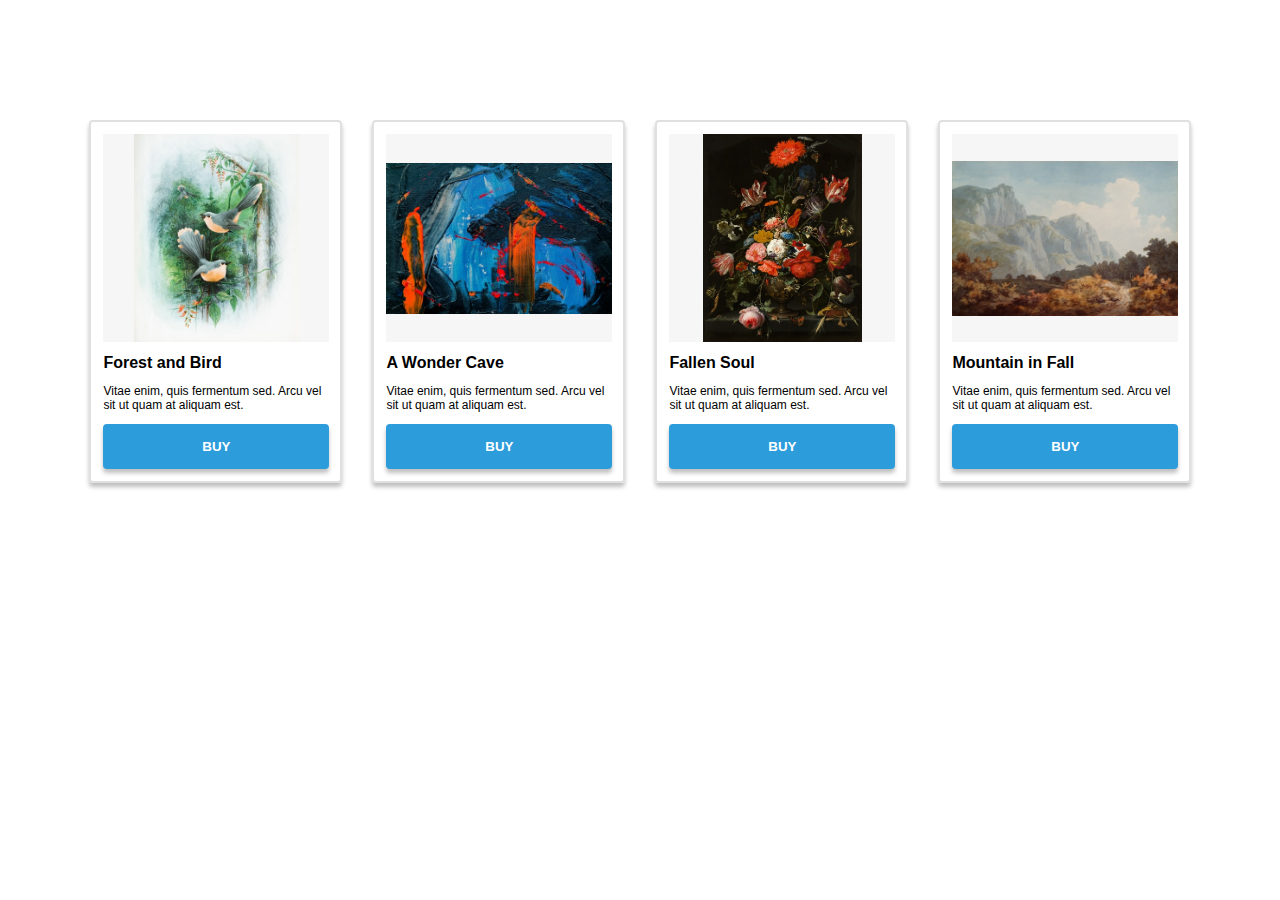
<file: index.html>
<!DOCTYPE html>
<html lang="en">
<head>
  <meta charset="UTF-8">
  <meta http-equiv="X-UA-Compatible" content="IE=edge">
  <meta name="viewport" content="width=device-width, initial-scale=1.0">
  <title>Tintin's Document</title>
<link rel="stylesheet" href="style.css">
<link rel="stylesheet" href="style responsive.css">
</head>
<body>
  <div class="container">
    <div class="box1">
      <div class="box2">
        <div class="img-box">
          <img src="/Assets/Forest and Bird.jpg">
        </div>
          <h1>Forest and Bird</h1>
          <p>Vitae enim, quis fermentum sed. Arcu vel sit ut quam at aliquam est.</p>
          <button>BUY</button>
      </div>
    </div>
    <div class="box1">
      <div class="box2">
        <div class="img-box">
          <img src="/Assets/A Wonder Cave.jpg">
        </div>
          <h1>A Wonder Cave</h1>
          <p>Vitae enim, quis fermentum sed. Arcu vel sit ut quam at aliquam est.</p>
          <button>BUY</button>
      </div>
    </div>
    <div class="box1">
      <div class="box2">
        <div class="img-box">
          <img src="/Assets/Fallen Soul.jpg">
        </div>
          <h1>Fallen Soul</h1>
          <p>Vitae enim, quis fermentum sed. Arcu vel sit ut quam at aliquam est.</p>
          <button>BUY</button>
      </div>
    </div>
    <div class="box1">
      <div class="box2">
        <div class="img-box">
          <img src="/Assets/Mountain in Fall.jpg">
        </div>
          <h1>Mountain in Fall</h1>
          <p>Vitae enim, quis fermentum sed. Arcu vel sit ut quam at aliquam est.</p>
          <button>BUY</button>
      </div>
    </div>
  </div>
</body>
</html>
</file>
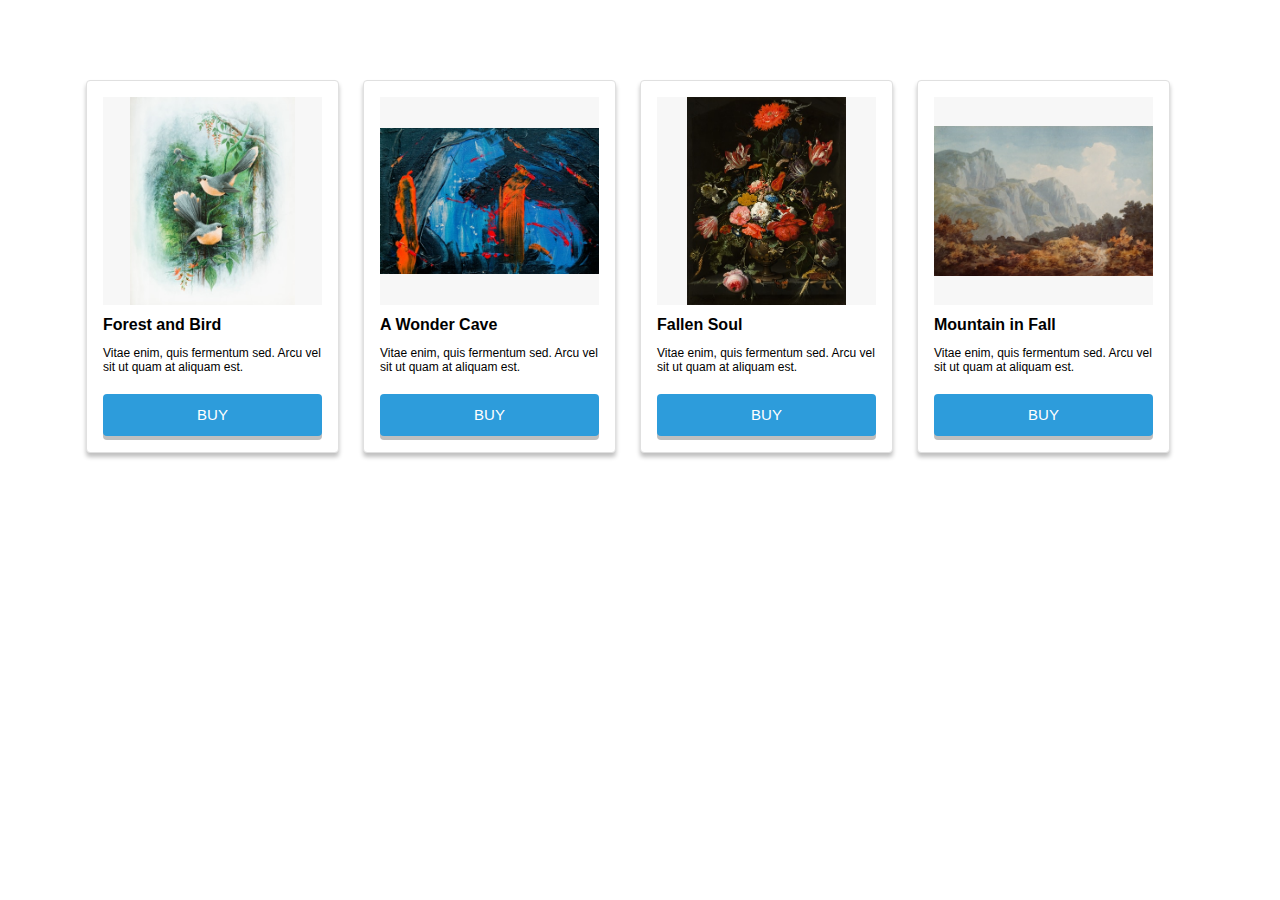
<file: Assets/weekly-assessment-1/index.html>
<!DOCTYPE html>
<html lang="en">
  <head>
    <meta charset="UTF-8" />
    <meta http-equiv="X-UA-Compatible" content="IE=edge" />
    <meta name="viewport" content="width=device-width, initial-scale=1.0" />
    <title>Card Content</title>
    <link rel="stylesheet" href="stylesheet.css" />
  </head>
  <body>
    <div class="container">
      <div class="card">
        <div class="card-item">
          <div class="card-image">
            <img src="img/forestandBird.jpg" alt="forestandBird" />
          </div>
            <h1>Forest and Bird</h1>
            <p>Vitae enim, quis fermentum sed. Arcu vel sit ut quam at aliquam est.</p>
            <button>BUY</button>
        </div>
      </div>
      <div class="card">
        <div class="card-item">
          <div class="card-image">
            <img src="img/aWonderCave.jpg" alt="aWonderCave" />
          </div>
            <h1>A Wonder Cave</h1>
            <p>Vitae enim, quis fermentum sed. Arcu vel sit ut quam at aliquam est.</p>
          <button>BUY</button>
        </div>
      </div>
      <div class="card">
        <div class="card-item">
          <div class="card-image">
            <img src="img/fallenSoul.jpg" alt="fallenSoul" />
          </div>
            <h1>Fallen Soul</h1>
            <p>Vitae enim, quis fermentum sed. Arcu vel sit ut quam at aliquam est.</p>
            <button>BUY</button>
        </div>
      </div>
      <div class="card">
        <div class="card-item">
          <div class="card-image">
            <img src="img/mountaininFall.jpg" alt="mountaininFall" />
          </div>
            <h1>Mountain in Fall</h1>
            <p>Vitae enim, quis fermentum sed. Arcu vel sit ut quam at aliquam est.</p>
            <button>BUY</button>
        </div>
      </div>
    </div>
  </body>
</html>
</file>
<file: style.css>
html {
    scroll-behavior: smooth;
}

body {
display: flex;
justify-content: center;
align-items: flex-start;
max-height: 500px;
max-width: 1200px;
margin: 120px auto;
font-family: Arial, Helvetica, sans-serif;
background-color: rgb(255, 255, 255);
}

.container {
    display: flex;
}

.box1 {
    width: 253px;
    height: 50%;
    box-sizing: border-box;
    box-shadow: 0px 4px 4px 0px rgba(0, 0, 0, 0.25);
    border: 2px solid rgba(224, 224, 224, 1);
    border-radius: 4px;
    margin: 0 15px;
}

.box2 {
    padding: 5%;
}

.img-box {
    height: 13em;
    width: 226px;
    background: #f6f6f6;
}

.img-box img {
    object-fit: contain;
    width: 100%;
    height: 100%;
}

h1 {
    margin-top: 5%;
    font-size: 16px;
    font-weight: 700;
}

p {
    font-size: 12px;
    font-weight: 400;
}

button {
    background: rgba(45, 156, 219, 1);
    width: 226px;
    height: 45px;
    background: #2D9CDB;
    box-shadow: 0px 4px 4px rgba(0, 0, 0, 0.25);
    border-radius: 4px;
    border: 0 solid rgba(224, 224, 224, 1);
    color: #ffff;
    font-weight: bold;
    cursor: pointer;
    transition: all 0.7s;
}

button:hover {
    background-color: rgb(91, 195, 255);
    font-size: larger;
}

button:active {
    color: rgb(184, 5, 41);
    background: #2071a0;
}
</file>
<file: style responsive.css>
@media (max-width: 1200px) {
    body {
        margin: auto;
        align-items: stretch;
    }

    .container {
        padding-top: 122px;
        position: absolute;
        justify-content: center;
        display: flex;
        flex-wrap: wrap;
    }

    h1 {
        font-size: 14px;
    }

    p {
        font-size: 10px;
    }

    .box1 {
        margin: 15px;
    }
    
}
/* 
@media screen (max-width: 1000px) {
    
} */
</file>
<file: Assets/weekly-assessment-1/stylesheet.css>
body {
    max-width: 1440px;
    max-height: 1024px;
    margin: 5rem 7rem;
    font-family: Arial, Helvetica, sans-serif;
    display: flex;
    justify-content: center;
    align-items: center;
  }
  
  .container {
    display: flex;
    justify-content: space-between;
  }
  
  .card {
    width: 253px;
    height: 373px;
    margin-right: 24px;
    background: #ffffff;
    border: 1px solid #e0e0e0;
    box-sizing: border-box;
    box-shadow: 0px 4px 4px rgba(0, 0, 0, 0.25);
    border-radius: 4px;
  }
  
  .card-item {
    padding: 1rem;
  }
  
  .card-image {
    width: auto;
    height: 13rem;
    background-color: #F7F7F7;
  }
  
  .card-image img {
    width: 100%;
    height: 100%;
    object-fit: scale-down;
  }
  
  .card-item h1 {
    margin-top: 5%;
    font-size: 1rem;
  }
  
  .card-item p {
    font-size: 0.75rem;
  }
  
  .card-item button {
    width: 100%;
    margin-top: 0.5rem;
    line-height: 2.5rem;
    color: #fff;
    font-size: 15px;
    background-color: #2d9cdb;
    position:relative;
    border: none;
    border-radius: 4px;
    box-shadow: 0px 4px 0px 0px rgba(0, 0, 0, 0.25);
    cursor: pointer;
    
  }
  
  @media (max-width: 1200px) and (min-width: 400px) {
    body {
      margin: auto;
      align-items: stretch;
    }
  
    .container {
      margin: 1rem 0;
      position: absolute;
      display: flex;
      flex-direction: column;
      align-items: center;
    }
  
    .card {
      width: 253px;
      height: 373px;
      box-shadow: 0px 4px 3px 4px rgba(0, 0, 0, 0.25);
      border-radius: 4px;
      margin: 1.5rem 0;
    }
  }
</file>
